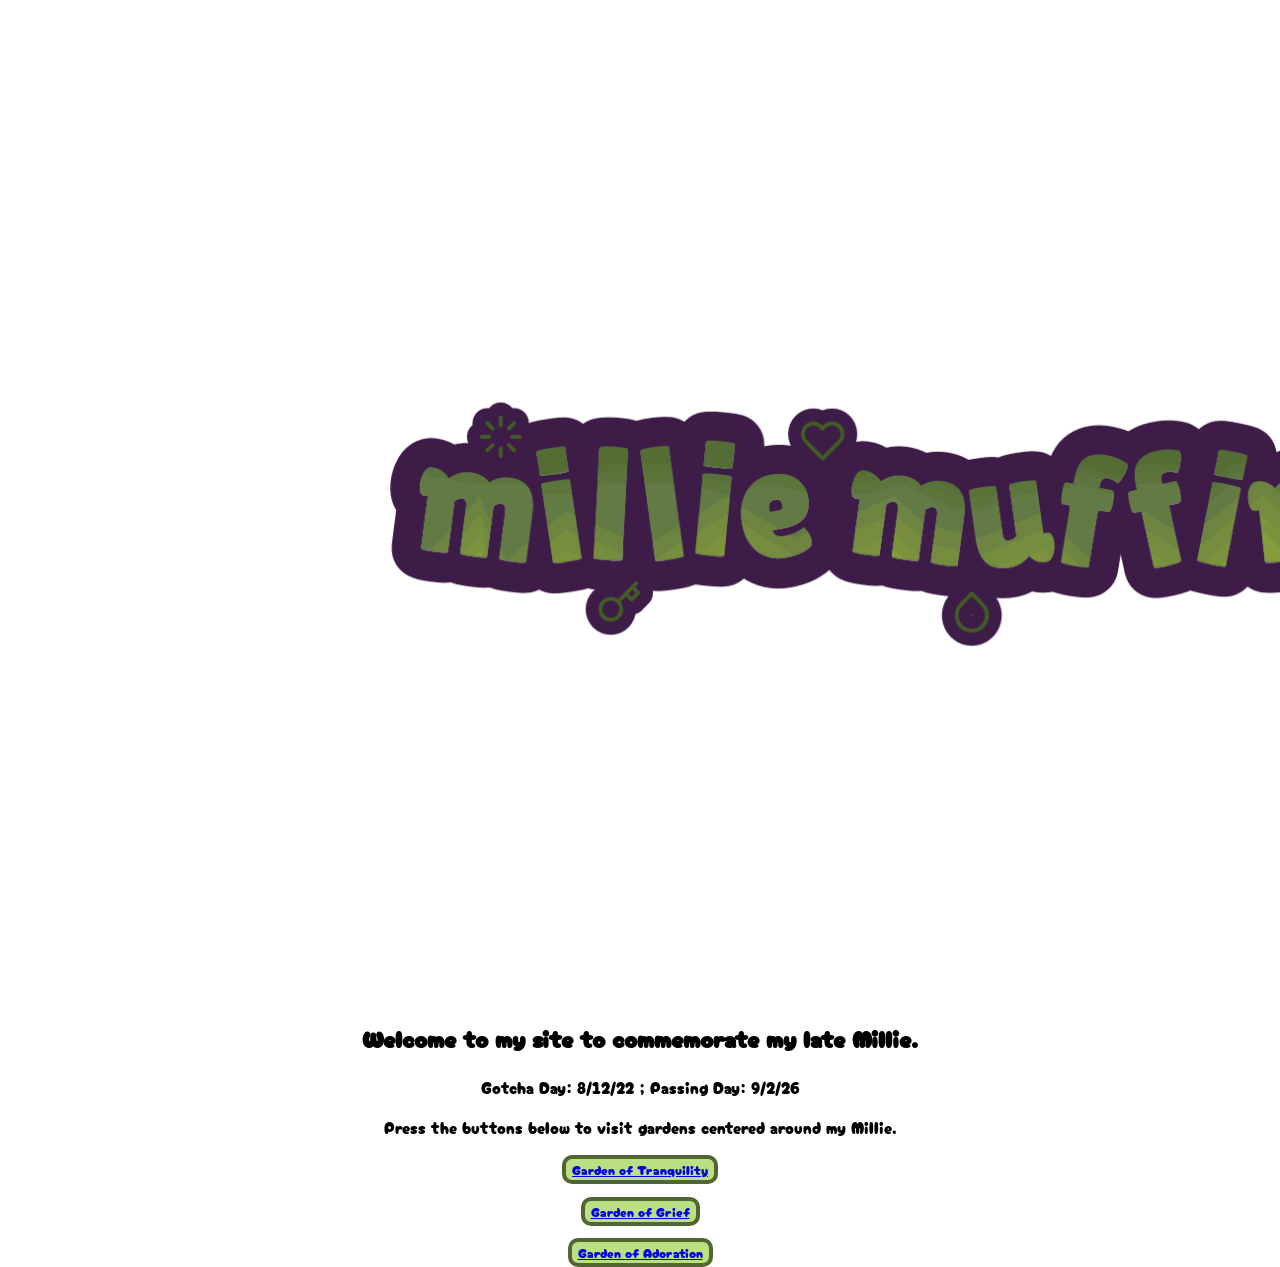
<file: index.html>
<!DOCTYPE html>
<html lang="en">

    <head>
        <meta charset="UTF-8">
        <title>Welcome..</title>
        <link rel="stylesheet" href="styles.css">
    </head>

    <style>
        @import url('https://fonts.googleapis.com/css2?family=Cherry+Bomb+One&family=Chewy&family=Libre+Baskerville:ital,wght@0,400..700;1,400..700&family=Montserrat:ital,wght@0,100..900;1,100..900&display=swap');
    </style>

    <body>
        <img src="images/logo.png" style="width:1750px;height:1000px;">
        <h2>Welcome to my site to commemorate my late Millie.</h2>
        <p>Gotcha Day: 8/12/22 ; Passing Day: 9/2/26</p>
        <p>Press the buttons below to visit gardens centered around my Millie.</p>

        <button class="button"><a href="Garden of Tranquility.html">Garden of Tranquility</a></button>
        <button class="button"><a href="TRIGGER WARNING 1.html">Garden of Grief</a></button>
        <button class="button"><a href="Garden of Adoration.html">Garden of Adoration</a></button>

    </body>
</html>
</file>
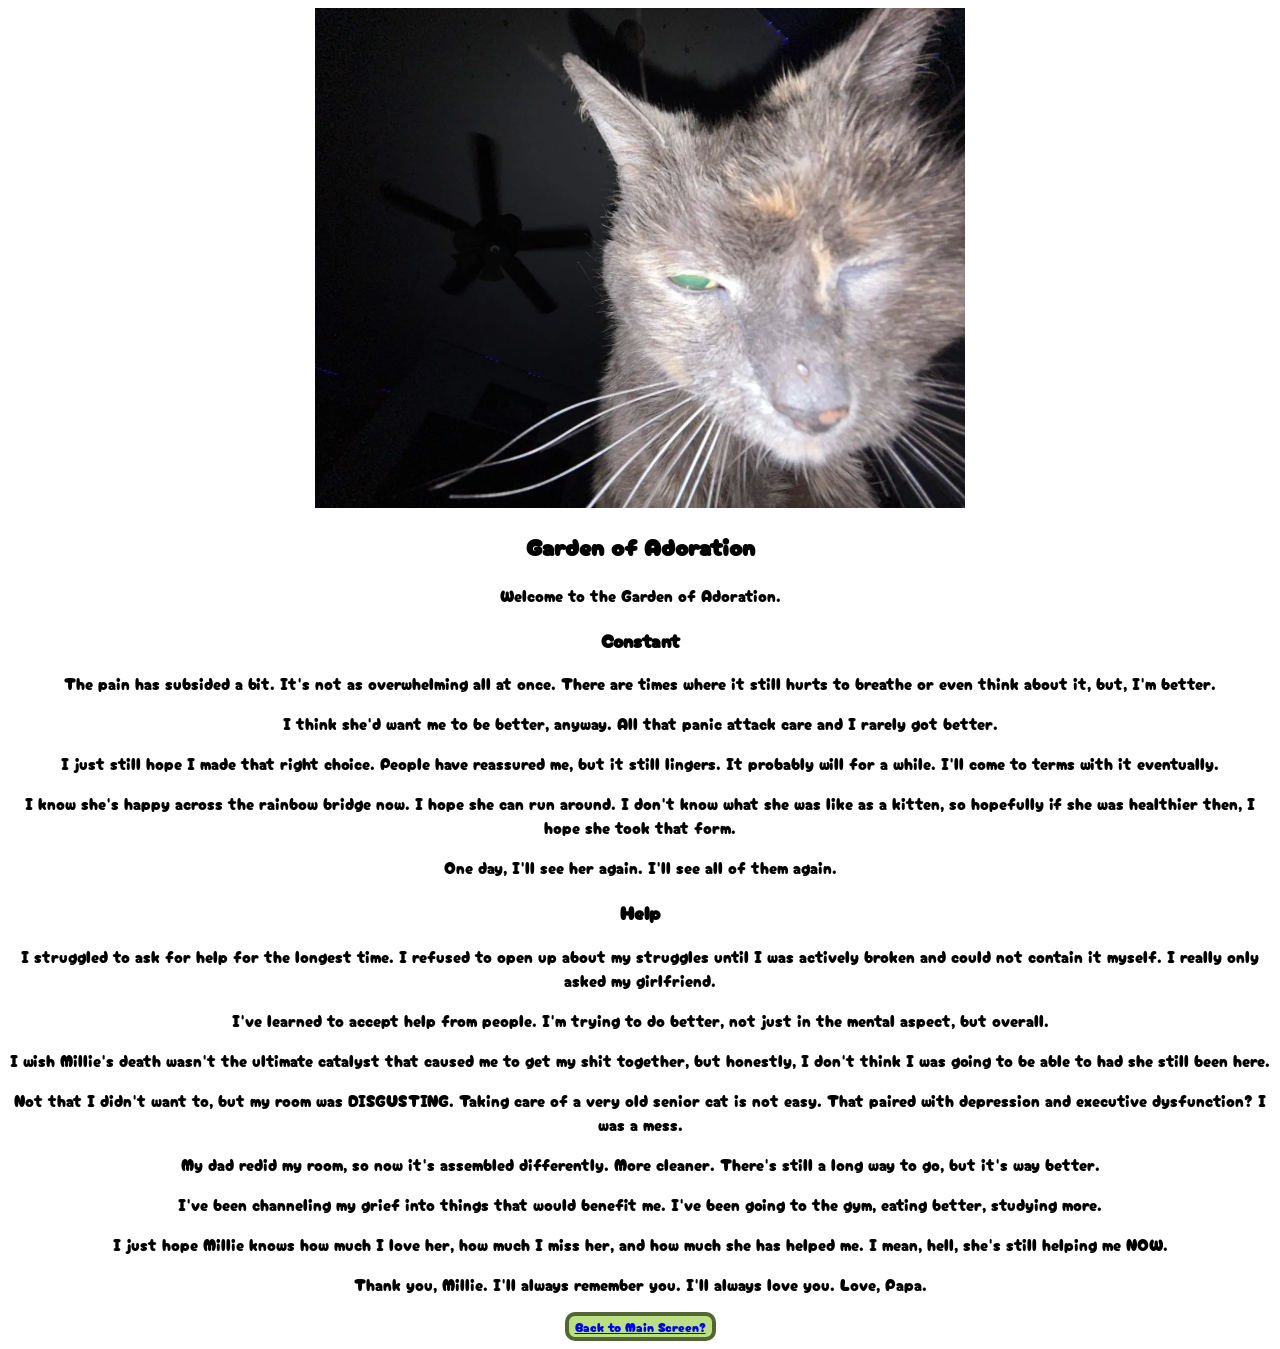
<file: Garden of Adoration.html>
<!DOCTYPE html>
<html lang="en">

    <head>
        <meta charset="UTF-8">
        <title>Garden of Adoration</title>
        <link rel="stylesheet" href="buttonStyles.css">
    </head>

    <style>
        @import url('https://fonts.googleapis.com/css2?family=Cherry+Bomb+One&family=Chewy&family=Libre+Baskerville:ital,wght@0,400..700;1,400..700&family=Montserrat:ital,wght@0,100..900;1,100..900&display=swap');
    </style>

    <body>
        <img src="images/millieshine.png" style="width: 650px;height:500px;">
        <h2>Garden of Adoration</h2>

        <p>Welcome to the Garden of Adoration.</p>

        <h3>Constant</h3>

        <p>The pain has subsided a bit. It's not as overwhelming all at once. There are times where it still hurts to breathe or even think about it, but, I'm better.</p>
        <p>I think she'd want me to be better, anyway. All that panic attack care and I rarely got better.</p>
        <p>I just still hope I made that right choice. People have reassured me, but it still lingers. It probably will for a while. I'll come to terms with it eventually.</p>
        <p>I know she's happy across the rainbow bridge now. I hope she can run around. I don't know what she was like as a kitten, so hopefully if she was healthier then, I hope she took that form.</p>
        <p>One day, I'll see her again. I'll see all of them again.</p>

        <h3>Help</h3>

        <p>I struggled to ask for help for the longest time. I refused to open up about my struggles until I was actively broken and could not contain it myself. I really only asked my girlfriend.</p>
        <p>I've learned to accept help from people. I'm trying to do better, not just in the mental aspect, but overall.</p>
        <p>I wish Millie's death wasn't the ultimate catalyst that caused me to get my shit together, but honestly, I don't think I was going to be able to had she still been here.</p>
        <p>Not that I didn't want to, but my room was DISGUSTING. Taking care of a very old senior cat is not easy. That paired with depression and executive dysfunction? I was a mess.</p>
        <p>My dad redid my room, so now it's assembled differently. More cleaner. There's still a long way to go, but it's way better.</p>
        <p>I've been channeling my grief into things that would benefit me. I've been going to the gym, eating better, studying more.</p>
        <p>I just hope Millie knows how much I love her, how much I miss her, and how much she has helped me. I mean, hell, she's still helping me NOW.</p>
        <p>Thank you, Millie. I'll always remember you. I'll always love you. Love, Papa.</p>

        <button class="button"><a href="index.html">Back to Main Screen?</a></button>
    </body>
</file>
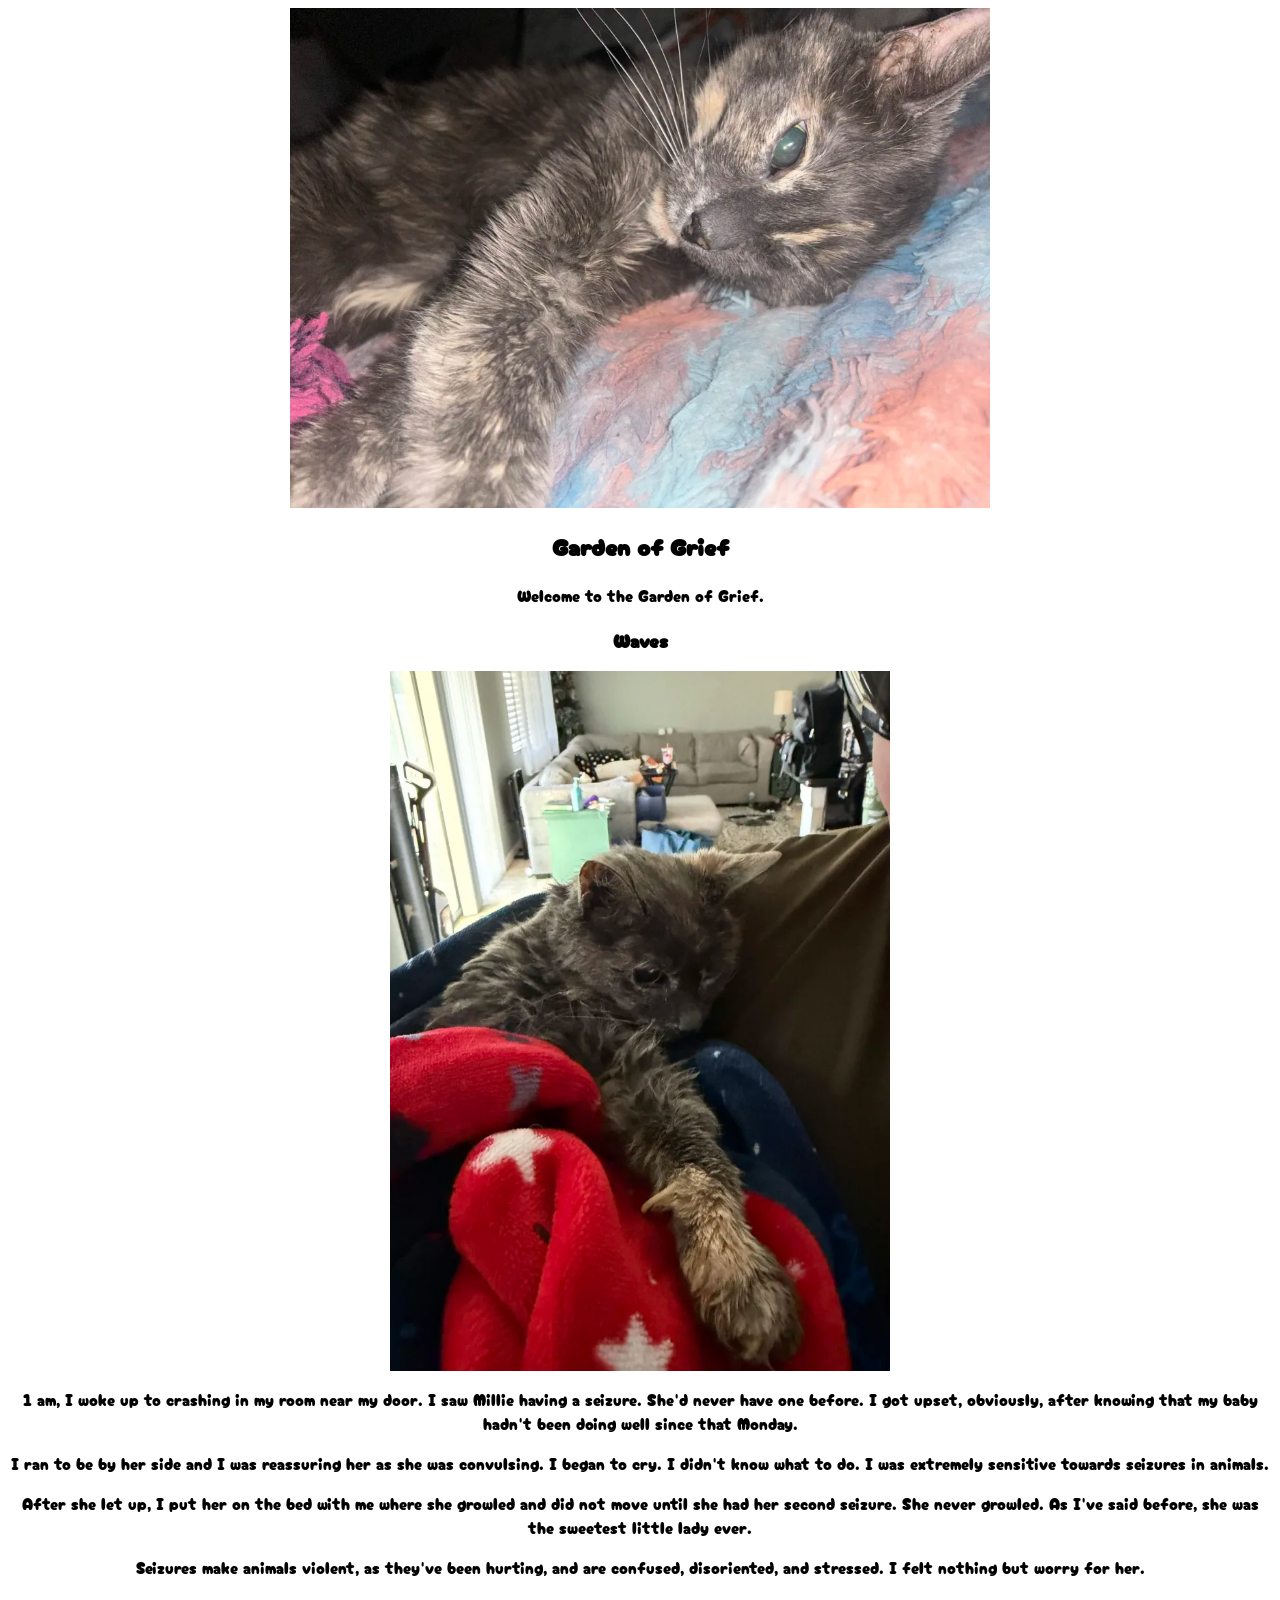
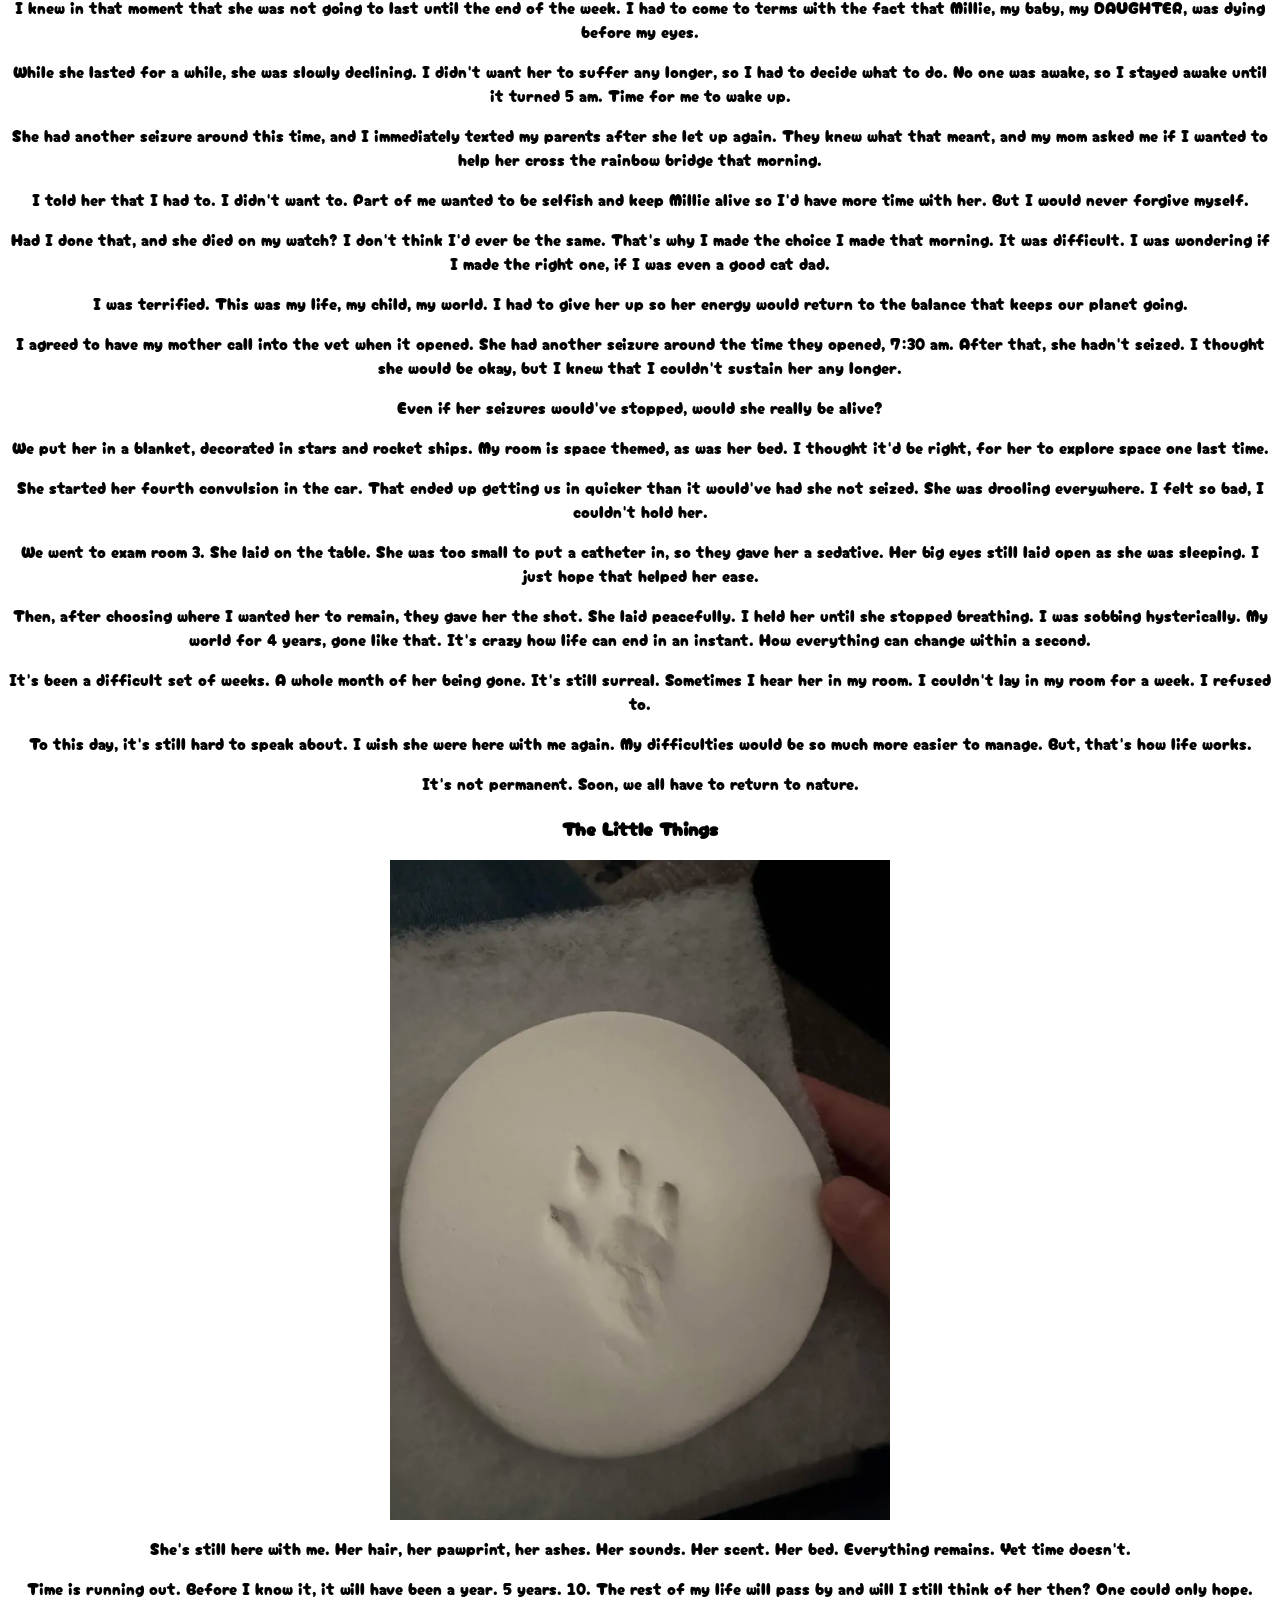
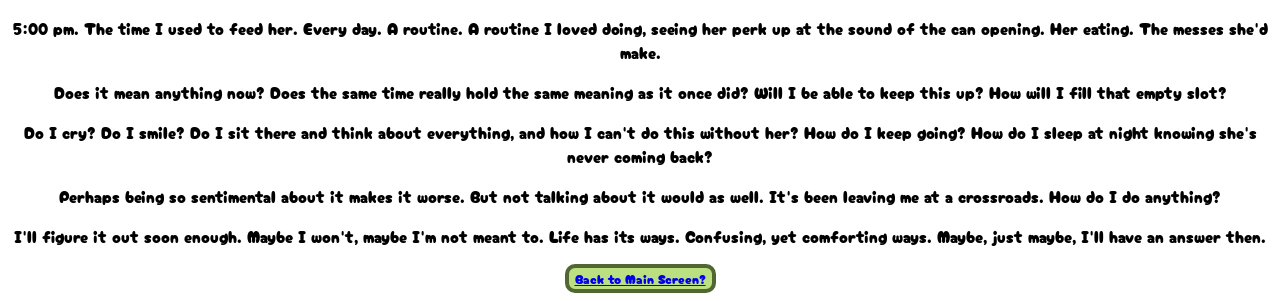
<file: Garden of Grief.html>
<!DOCTYPE html>
<html lang="en">
    
    <head>
        <meta charset="UTF-8">
        <title>Garden of Grief</title>
        <link rel="stylesheet" href="buttonStyles.css">
    </head>

    <style>
        @import url('https://fonts.googleapis.com/css2?family=Cherry+Bomb+One&family=Chewy&family=Libre+Baskerville:ital,wght@0,400..700;1,400..700&family=Montserrat:ital,wght@0,100..900;1,100..900&display=swap');
    </style>

    <body>
        <img src="images/millielay.png" style="width:700px;height:500px;">
        <h2>Garden of Grief</h2>

        <p>Welcome to the Garden of Grief.</p>

        <h3>Waves</h3>

        <img src="images/milliefinal.png" style="width:500px;height:700px;">

        <p>1 am, I woke up to crashing in my room near my door. I saw Millie having a seizure. She'd never have one before. I got upset, obviously, after knowing that my baby hadn't been doing well since that Monday.</p>
        <p>I ran to be by her side and I was reassuring her as she was convulsing. I began to cry. I didn't know what to do. I was extremely sensitive towards seizures in animals.</p>
        <p>After she let up, I put her on the bed with me where she growled and did not move until she had her second seizure. She never growled. As I've said before, she was the sweetest little lady ever.</p>
        <p>Seizures make animals violent, as they've been hurting, and are confused, disoriented, and stressed. I felt nothing but worry for her.</p>
        <p>I knew in that moment that she was not going to last until the end of the week. I had to come to terms with the fact that Millie, my baby, my DAUGHTER, was dying before my eyes.</p>
        <p>While she lasted for a while, she was slowly declining. I didn't want her to suffer any longer, so I had to decide what to do. No one was awake, so I stayed awake until it turned 5 am. Time for me to wake up.</p>
        <p>She had another seizure around this time, and I immediately texted my parents after she let up again. They knew what that meant, and my mom asked me if I wanted to help her cross the rainbow bridge that morning.</p>
        <p>I told her that I had to. I didn't want to. Part of me wanted to be selfish and keep Millie alive so I'd have more time with her. But I would never forgive myself.</p>
        <p>Had I done that, and she died on my watch? I don't think I'd ever be the same. That's why I made the choice I made that morning. It was difficult. I was wondering if I made the right one, if I was even a good cat dad.</p>
        <p>I was terrified. This was my life, my child, my world. I had to give her up so her energy would return to the balance that keeps our planet going.</p>
        <p>I agreed to have my mother call into the vet when it opened. She had another seizure around the time they opened, 7:30 am. After that, she hadn't seized. I thought she would be okay, but I knew that I couldn't sustain her any longer.</p>
        <p>Even if her seizures would've stopped, would she really be alive?</p>
        <p>We put her in a blanket, decorated in stars and rocket ships. My room is space themed, as was her bed. I thought it'd be right, for her to explore space one last time.</p>
        <p>She started her fourth convulsion in the car. That ended up getting us in quicker than it would've had she not seized. She was drooling everywhere. I felt so bad, I couldn't hold her.</p>
        <p>We went to exam room 3. She laid on the table. She was too small to put a catheter in, so they gave her a sedative. Her big eyes still laid open as she was sleeping. I just hope that helped her ease.</p>
        <p>Then, after choosing where I wanted her to remain, they gave her the shot. She laid peacefully. I held her until she stopped breathing. I was sobbing hysterically. My world for 4 years, gone like that. It's crazy how life can end in an instant. How everything can change within a second.</p>
        <p>It's been a difficult set of weeks. A whole month of her being gone. It's still surreal. Sometimes I hear her in my room. I couldn't lay in my room for a week. I refused to.</p>
        <p>To this day, it's still hard to speak about. I wish she were here with me again. My difficulties would be so much more easier to manage. But, that's how life works.</p>
        <p>It's not permanent. Soon, we all have to return to nature.</p>

        <h3>The Little Things</h3>
        
        <img src="images/paw.png" style="width:500px;height:660px;">

        <p>She's still here with me. Her hair, her pawprint, her ashes. Her sounds. Her scent. Her bed. Everything remains. Yet time doesn't.</p>
        <p>Time is running out. Before I know it, it will have been a year. 5 years. 10. The rest of my life will pass by and will I still think of her then? One could only hope.</p>
        <p>5:00 pm. The time I used to feed her. Every day. A routine. A routine I loved doing, seeing her perk up at the sound of the can opening. Her eating. The messes she'd make.</p>
        <p>Does it mean anything now? Does the same time really hold the same meaning as it once did? Will I be able to keep this up? How will I fill that empty slot?</p>
        <p>Do I cry? Do I smile? Do I sit there and think about everything, and how I can't do this without her? How do I keep going? How do I sleep at night knowing she's never coming back?</p>
        <p>Perhaps being so sentimental about it makes it worse. But not talking about it would as well. It's been leaving me at a crossroads. How do I do anything?</p>
        <p>I'll figure it out soon enough. Maybe I won't, maybe I'm not meant to. Life has its ways. Confusing, yet comforting ways. Maybe, just maybe, I'll have an answer then.</p>

        <button class="button"><a href="index.html">Back to Main Screen?</a></button>
    </body>
</html>
</file>
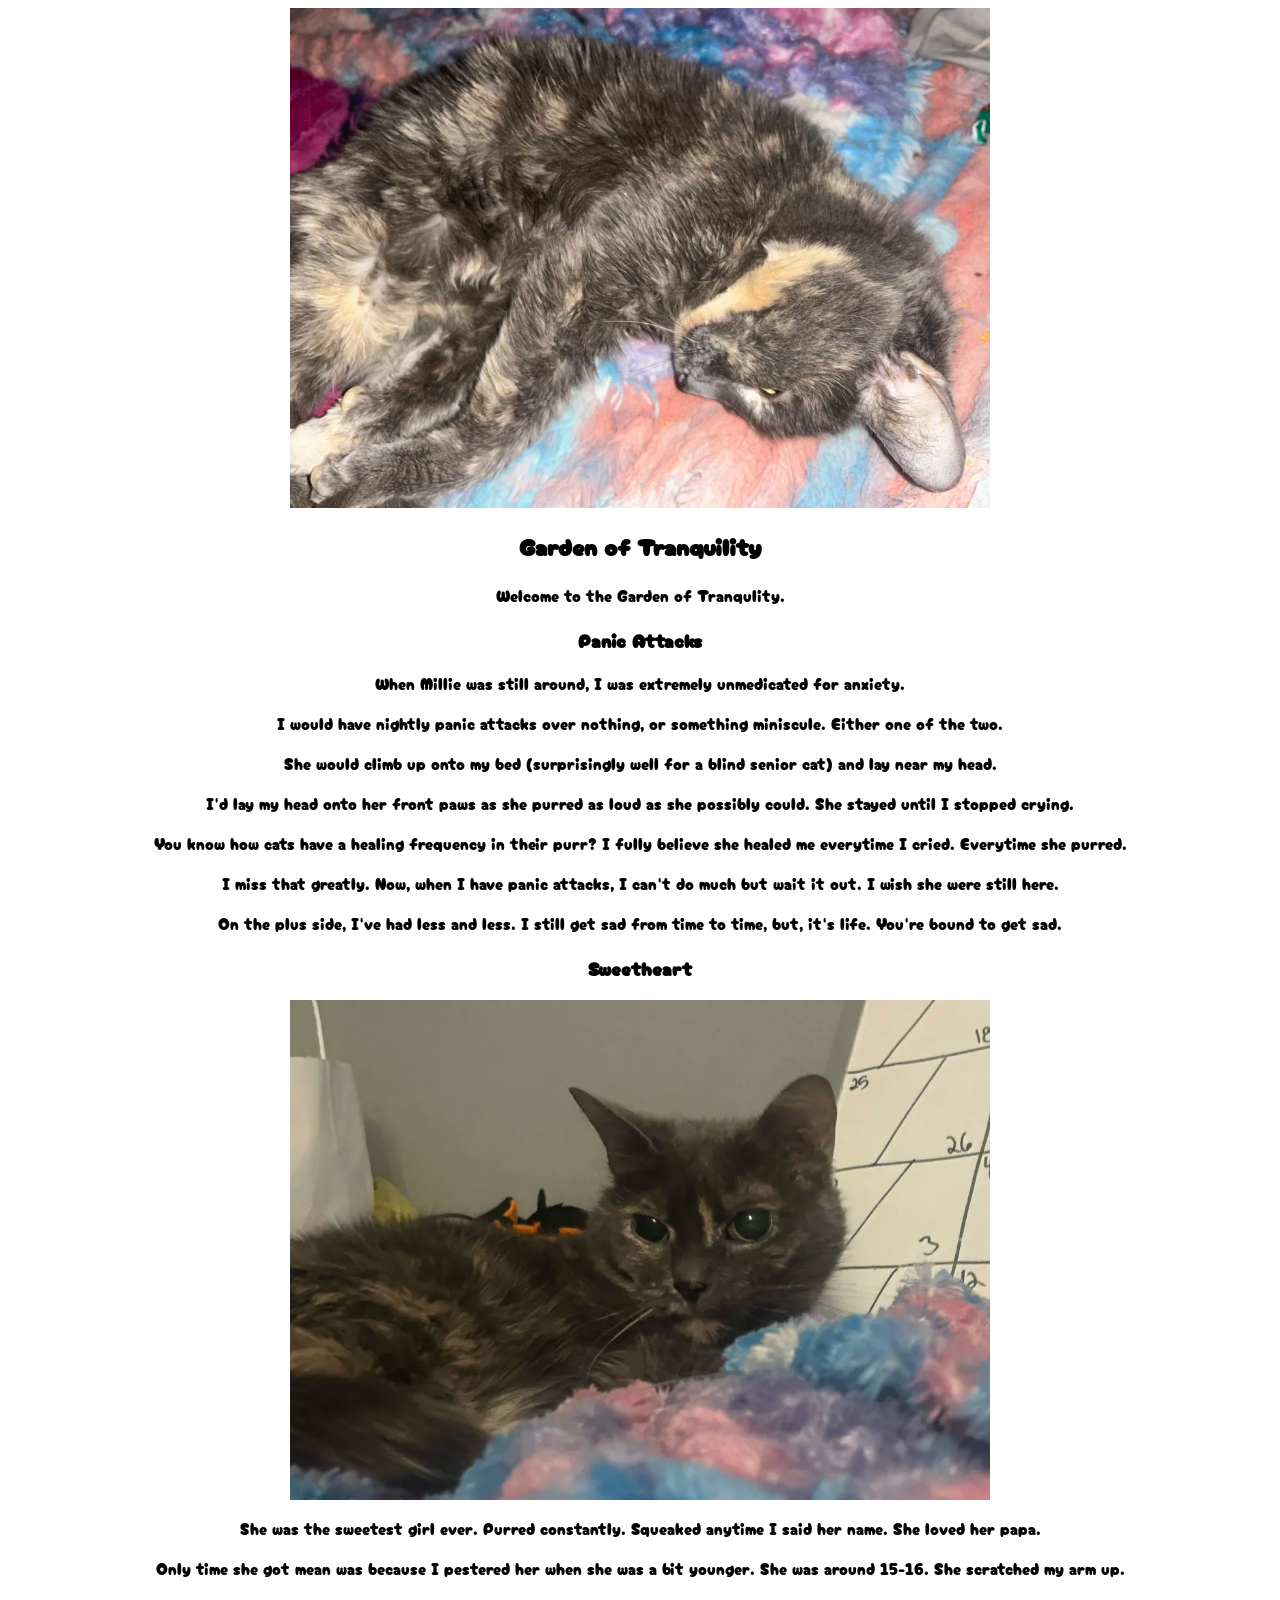
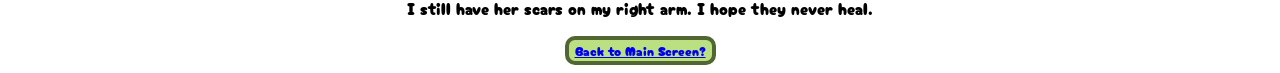
<file: Garden of Tranquility.html>
<!DOCTYPE html>
<html lang="en">

    <head>
        <meta charset="UTF-8">
        <title>Garden of Tranqulity</title>
        <link rel="stylesheet" href="buttonStyles.css">
    </head>

    <style>
        @import url('https://fonts.googleapis.com/css2?family=Cherry+Bomb+One&family=Chewy&family=Libre+Baskerville:ital,wght@0,400..700;1,400..700&family=Montserrat:ital,wght@0,100..900;1,100..900&display=swap');
    </style>

    <body>
        <img src="images/muffin.png" style="width:700px;height:500px;">
        <h2>Garden of Tranquility</h2>

        <p>Welcome to the Garden of Tranqulity.</p>

        <h3>Panic Attacks</h3>

        <p>When Millie was still around, I was extremely unmedicated for anxiety.</p>
        <p>I would have nightly panic attacks over nothing, or something miniscule. Either one of the two.</p>
        <p>She would climb up onto my bed (surprisingly well for a blind senior cat) and lay near my head.</p>
        <p>I'd lay my head onto her front paws as she purred as loud as she possibly could. She stayed until I stopped crying.</p>
        <p>You know how cats have a healing frequency in their purr? I fully believe she healed me everytime I cried. Everytime she purred.</p>
        <p>I miss that greatly. Now, when I have panic attacks, I can't do much but wait it out. I wish she were still here.</p>
        <p>On the plus side, I've had less and less. I still get sad from time to time, but, it's life. You're bound to get sad.</p>

        <h3>Sweetheart</h3>

        <img src="images/milliecute.png" style="width:700px;height:500px;">

        <p>She was the sweetest girl ever. Purred constantly. Squeaked anytime I said her name. She loved her papa.</p>
        <p>Only time she got mean was because I pestered her when she was a bit younger. She was around 15-16. She scratched my arm up.</p>
        <p>I still have her scars on my right arm. I hope they never heal.</p>

        <button class="button"><a href="index.html">Back to Main Screen?</a></button>
    </body>
</html>
</file>
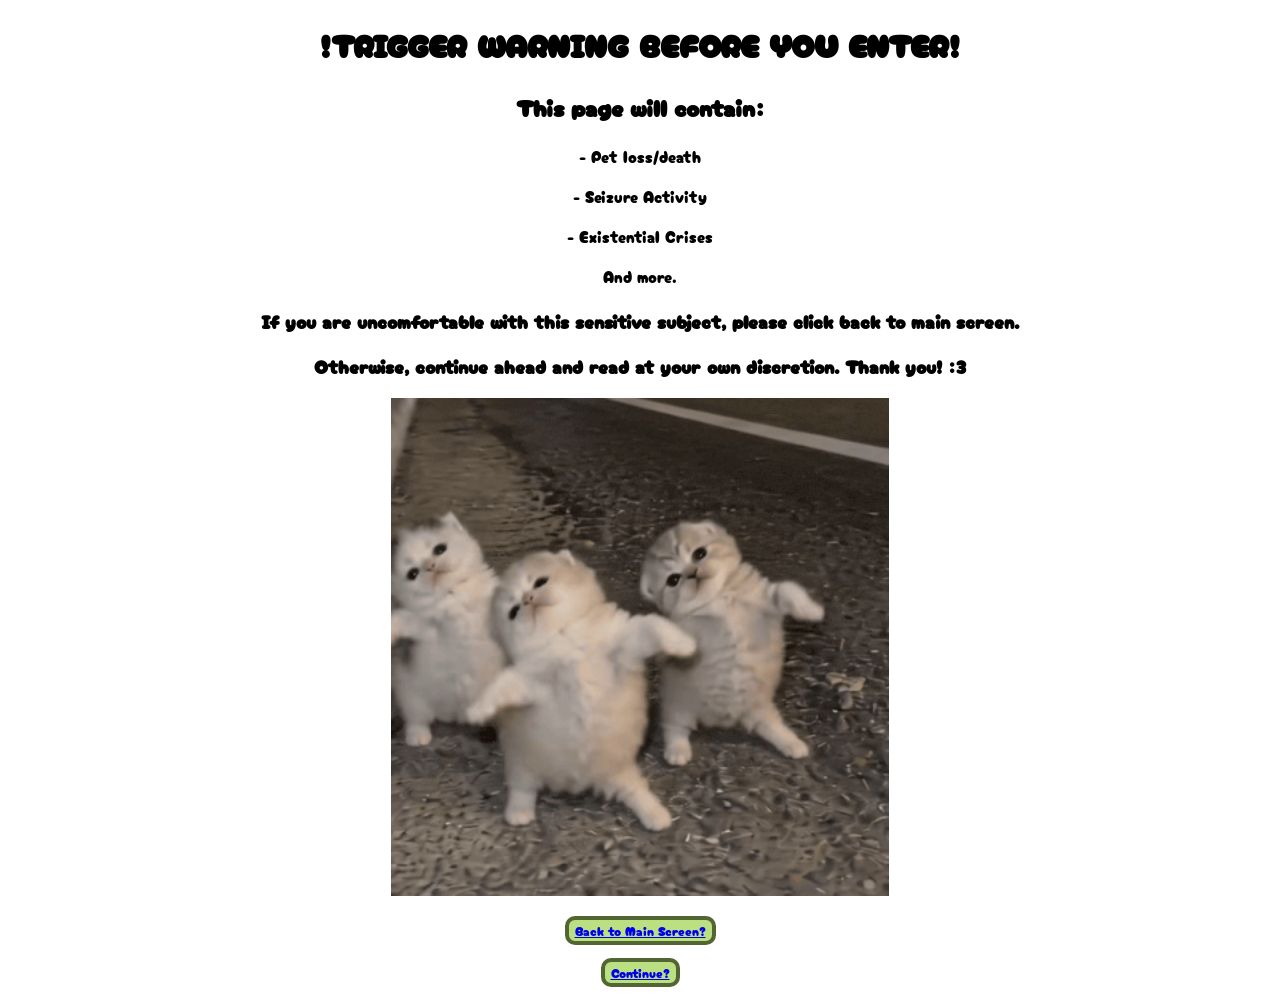
<file: TRIGGER WARNING 1.html>
<!DOCTYPE html>
<html lang="en">

    <head>
        <meta charset="UTF-8">
        <title>TRIGGER WARNING!!!</title>
        <link rel="stylesheet" href="buttonStyles.css">
    </head>

    <style>
         @import url('https://fonts.googleapis.com/css2?family=Cherry+Bomb+One&family=Chewy&family=Libre+Baskerville:ital,wght@0,400..700;1,400..700&family=Montserrat:ital,wght@0,100..900;1,100..900&display=swap');
    </style>

    <body>
        <h1>!TRIGGER WARNING BEFORE YOU ENTER!</h1>

        <h2>This page will contain:</h2>

        <p>- Pet loss/death</p>
        <p>- Seizure Activity</p>
        <p>- Existential Crises</p>
        <p>And more.</p>

        <h3>If you are uncomfortable with this sensitive subject, please click back to main screen.</h3>
        <h3>Otherwise, continue ahead and read at your own discretion. Thank you! :3</h3>

        <img src="/images/kittydance.gif" style="margin-bottom:20px;display:block;width:498px;height:498px;">

        <button class="button"><a href="index.html">Back to Main Screen?</a></button>
        <button class="button"><a href="Garden of Grief.html">Continue?</a></button>


    </body>
</html>
</file>
<file: styles.css>
html, body {
    background-image: https://pbs.twimg.com/media/GFnV4zRawAABu-r?format=webp&name=large;
    background-size: cover;
    background-position: center;
    background-attachment: scroll;
    margin: 0;
    padding: 0;
    font-family: 'Cherry Bomb One', sans-serif;
}

.cherry-bomb-one {
    font-family: 'Cherry-Bomb-One', sans-serif;
    font-weight: 400;
    font-style: normal;
}

h1 {
    font-family: 'Cherry Bomb One', sans-serif;
    text-align: center;
}

h2 {
    font-family: 'Cherry Bomb One', sans-serif;
    text-align: center;
}

h3 {
    font-family: 'Cherry Bomb One', sans-serif;
    text-align: center;
}

img {
    display: block;
    margin-left: auto;
    margin-right: auto;
    width: 50%;
}

p {
    font-family: 'Cherry Bomb One', sans-serif;
    text-align: center;
}

.button {
    display: block;
    background-color: rgb(187,224,130);
    font-family: 'Cherry Bomb One', sans-serif;
    margin-left: auto;
    margin-right: auto;
    margin-top: 1%;
    border: 4px solid rgb(81,102,50);
    border-radius: 10px;
    height: 30%;
}

.button:hover {
    border: 4px solid rgb(81,102,50);
    cursor: pointer;
    box-shadow: 1px 10px 98px -4px rgb(00,00,00);
}
</file>
<file: buttonStyles.css>
body {
    background-image: https://pbs.twimg.com/media/GFnV4zRawAABu-r?format=webp&name=large;
}

.cherry-bomb-one {
    font-family: 'Cherry Bomb One', sans-serif;
    font-weight: 400;
    font-style: normal;
}

h1 {
    font-family: 'Cherry Bomb One', sans-serif;
    text-align: center;
}

h2 {
    font-family: 'Cherry Bomb One', sans-serif;
    text-align: center;
}

h3 {
    font-family: 'Cherry Bomb One', sans-serif;
    text-align: center;
}

img {
    display: block;
    margin-left: auto;
    margin-right: auto;
    width: 40%;
}

p {
    font-family: 'Cherry Bomb One', sans-serif;
    text-align: center;
}

.button {
    display: block;
    background-color: rgb(187,224,130);
    font-family: 'Cherry Bomb One', sans-serif;
    margin-left: auto;
    margin-right: auto;
    margin-top: 1%;
    border: 4px solid rgb(81,102,50);
    border-radius: 10px;
    height: 30%;
}

.button:hover {
    border: 4px solid rgb(81,102,50);
    cursor: pointer;
    box-shadow: 1px 10px 98px -4px rgb(00,00,00);
}
</file>
